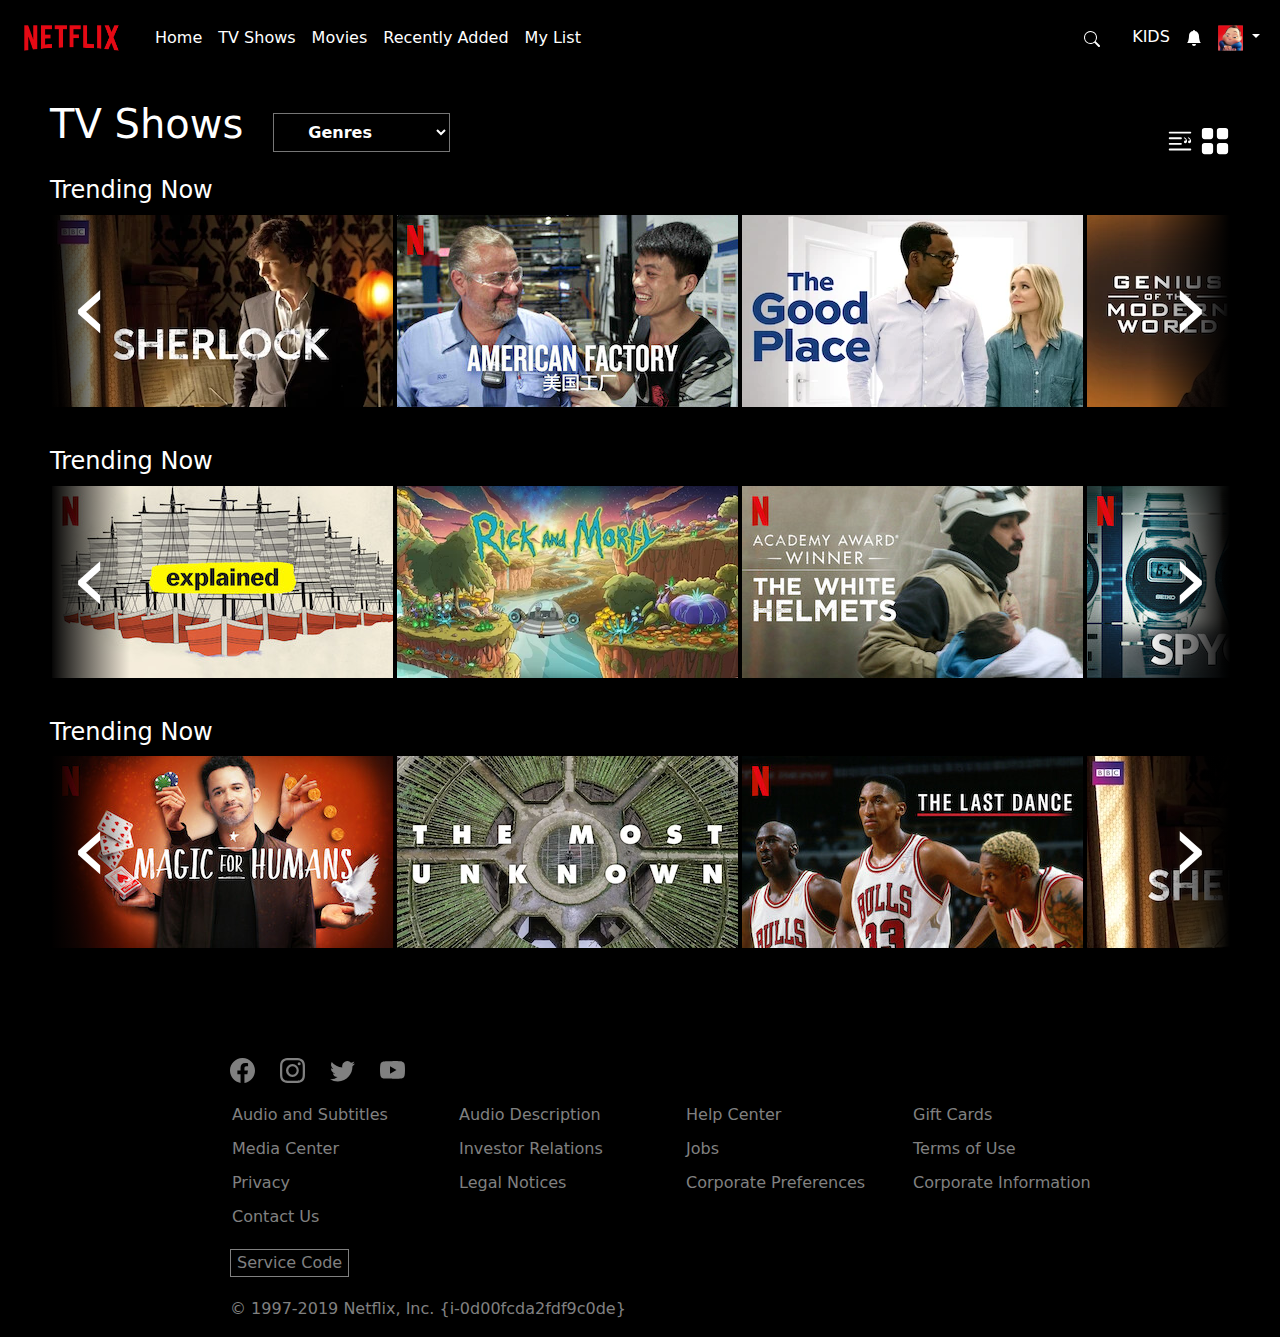
<file: index.html>
<!DOCTYPE html>
<html lang="it">
<head>
    <meta charset="UTF-8">
    <meta name="viewport" content="width=device-width, initial-scale=1.0">
    <title>Netflix</title>
    <link rel="stylesheet" href="/css/reset.css">
    <link rel="stylesheet" href="/css/bootstrap.css">
    <link rel="stylesheet" href="/css/style.css">
</head>
<body>
    <!-- Navbar -->
<nav class="navbar navbar-expand-lg fixed-top ">
    <!-- Container wrapper -->
    <div class="container-fluid">
      <!-- Navbar brand -->
      <a class="navbar-brand" href="#">
        <img src="/assets/netflix_logo.png" height="50" alt="#" loading="lazy" />
      </a>
  
      <!-- Toggle button -->
      <button class="navbar-toggler" type="button" data-mdb-toggle="collapse" data-mdb-target="#navbarSupportedContent"
        aria-controls="navbarSupportedContent" aria-expanded="false" aria-label="Toggle navigation">
        <i class="fas fa-bars"></i>
      </button>
  
      <!-- Collapsible wrapper -->
      <div class="collapse navbar-collapse" id="navbarSupportedContent">
        <!-- Left links -->
        <ul class="navbar-nav me-auto mb-2 mb-lg-0">
          <li class="nav-item">
            <a class="nav-link" aria-current="page" href="#">Home</a>
          </li>
          <li class="nav-item">
            <a class="nav-link" href="#">TV Shows</a>
          </li>
          <li class="nav-item">
            <a class="nav-link" href="#">Movies</a>
          </li>
          <li class="nav-item">
            <a class="nav-link" href="#">Recently Added</a>
          </li>
          <li class="nav-item">
            <a class="nav-link" href="#">My List</a>
          </li>
        </ul>
        <!-- Left links -->
  
        <!-- Search form -->
        <form class="d-flex input-group w-auto">
            <button  type="button" data-mdb-ripple-color="dark" style="padding: .45rem 1.5rem .35rem;">
              <svg xmlns="http://www.w3.org/2000/svg" width="16" height="16" fill="currentColor" class="bi bi-search" viewBox="0 0 16 16">
                  <path d="M11.742 10.344a6.5 6.5 0 1 0-1.397 1.398h-.001c.03.04.062.078.098.115l3.85 3.85a1 1 0 0 0 1.415-1.414l-3.85-3.85a1.007 1.007 0 0 0-.115-.1zM12 6.5a5.5 5.5 0 1 1-11 0 5.5 5.5 0 0 1 11 0"/>
                </svg>
            </button>
          </form>
        <ul class="navbar-nav mb-2 mb-lg-0">
          
            <a class="nav-link" href="#">KIDS</a>
          
            <a class="nav-link" href="#"><svg xmlns="http://www.w3.org/2000/svg" width="16" height="16" fill="currentColor" class="bi bi-bell-fill" viewBox="0 0 16 16">
                <path d="M8 16a2 2 0 0 0 2-2H6a2 2 0 0 0 2 2m.995-14.901a1 1 0 1 0-1.99 0A5.002 5.002 0 0 0 3 6c0 1.098-.5 6-2 7h14c-1.5-1-2-5.902-2-7 0-2.42-1.72-4.44-4.005-4.901z"/>
              </svg>
            </a>
          
            <a class="nav-link dropdown-toggle" href="#" id="navbarDropdown" role="button" data-mdb-toggle="dropdown"
              aria-expanded="false">
              <img src="/assets/avatar.png" class=" img-fluid"
                height='25' width='25' alt="#">
            </a> 
        </ul>
        </div>
    </div>
    <!-- Container wrapper -->
  </nav>
  <!-- Navbar -->

    <div id="contenitore1">
        <div>
            <h1>TV Shows</h1>
            <select>
                <option selected>Genres</option>
                <option value="">Adventure</option>
                <option value="">Action</option>
            </select>
        </div>

        <div>
            <svg xmlns="http://www.w3.org/2000/svg" width="16" height="16" fill="currentColor" class="imgSVG" viewBox="0 0 16 16">
                <path d="M2.5 3a.5.5 0 0 0 0 1h11a.5.5 0 0 0 0-1zm0 3a.5.5 0 0 0 0 1h6a.5.5 0 0 0 0-1zm0 3a.5.5 0 0 0 0 1h6a.5.5 0 0 0 0-1zm0 3a.5.5 0 0 0 0 1h11a.5.5 0 0 0 0-1zm10.113-5.373a6.59 6.59 0 0 0-.445-.275l.21-.352c.122.074.272.17.452.287.18.117.35.26.51.428.156.164.289.351.398.562.11.207.164.438.164.692 0 .36-.072.65-.216.873-.145.219-.385.328-.721.328-.215 0-.383-.07-.504-.211a.697.697 0 0 1-.188-.463c0-.23.07-.404.211-.521.137-.121.326-.182.569-.182h.281a1.686 1.686 0 0 0-.123-.498 1.379 1.379 0 0 0-.252-.37 1.94 1.94 0 0 0-.346-.298zm-2.168 0A6.59 6.59 0 0 0 10 6.352L10.21 6c.122.074.272.17.452.287.18.117.35.26.51.428.156.164.289.351.398.562.11.207.164.438.164.692 0 .36-.072.65-.216.873-.145.219-.385.328-.721.328-.215 0-.383-.07-.504-.211a.697.697 0 0 1-.188-.463c0-.23.07-.404.211-.521.137-.121.327-.182.569-.182h.281a1.749 1.749 0 0 0-.117-.492 1.402 1.402 0 0 0-.258-.375 1.94 1.94 0 0 0-.346-.3z"/>
            </svg>
            <svg xmlns="http://www.w3.org/2000/svg" width="16" height="16" fill="currentColor" class="imgSVG" viewBox="0 0 16 16">
                <path d="M1 2.5A1.5 1.5 0 0 1 2.5 1h3A1.5 1.5 0 0 1 7 2.5v3A1.5 1.5 0 0 1 5.5 7h-3A1.5 1.5 0 0 1 1 5.5zm8 0A1.5 1.5 0 0 1 10.5 1h3A1.5 1.5 0 0 1 15 2.5v3A1.5 1.5 0 0 1 13.5 7h-3A1.5 1.5 0 0 1 9 5.5zm-8 8A1.5 1.5 0 0 1 2.5 9h3A1.5 1.5 0 0 1 7 10.5v3A1.5 1.5 0 0 1 5.5 15h-3A1.5 1.5 0 0 1 1 13.5zm8 0A1.5 1.5 0 0 1 10.5 9h3a1.5 1.5 0 0 1 1.5 1.5v3a1.5 1.5 0 0 1-1.5 1.5h-3A1.5 1.5 0 0 1 9 13.5z"/>
              </svg>
        </div>
    </div>

    <main>
        <div class="contenitoriFilm">
            <h2>Trending Now</h2>
            <div class="wrapper">
                
                <section id="section1">
                    <a href="#section3" class="arrow__btn right arrow">‹</a>
                    <div class="item">
                    <img src="/assets/media/media0.webp" alt="#">
                    </div>
                    <div class="item">
                    <img src="/assets/media/media1.jpg" alt="#">
                    </div>
                    <div class="item">
                    <img src="/assets/media/media2.webp" alt="#">
                    </div>
                    <div class="item">
                    <img src="/assets/media/media3.webp" alt="#">
                    </div>
                    <div class="item">
                    <img src="/assets/media/media4.jpg" alt="#">
                    </div>
                    <a href="#section2" class="arrow__btn right arrow">›</a>
                    </section>
                    <section id="section2">
                    <a href="#section1" class="arrow__btn right arrow">‹</a>
                    <div class="item">
                    <img src="/assets/media/media5.webp" alt="#">
                    </div>
                    <div class="item">
                    <img src="/assets/media/media6.jpg" alt="#">
                    </div>
                    <div class="item">
                    <img src="/assets/media/media7.webp" alt="#">
                    </div>
                    <div class="item">
                    <img src="/assets/media/media8.webp" alt="#">
                    </div>
                    <div class="item">
                    <img src="/assets/media/media9.jpg" alt="#">
                    </div>
                    <a href="#section3" class="arrow__btn right arrow">›</a>
                    </section>
                    <section id="section3">
                    <a href="#section2" class="arrow__btn right arrow">‹</a>
                    <div class="item">
                    <img src="/assets/media/media10.jpg" alt="#">
                    </div>
                    <div class="item">
                    <img src="/assets/media/media11.jpg" alt="#">
                    </div>
                    <div class="item">
                    <img src="/assets/media/media12.jpg" alt="#">
                    </div>
                    <div class="item">
                    <img src="/assets/media/media13.jpg" alt="#">
                    </div>
                    <div class="item">
                    <img src="/assets/media/media14.webp" alt="#">
                    </div>
                    <a href="#section1" class="arrow__btn right arrow">›</a>
                </section>
            </div>   
        </div>

        <div class="contenitoriFilm">
            <h2>Trending Now</h2>
            <div class="wrapper">
                
                <section id="section4">
                    <a href="#section6" class="arrow__btn right arrow">‹</a>
                    <div class="item">
                    <img src="/assets/media/media15.jpg" alt="#">
                    </div>
                    <div class="item">
                    <img src="/assets/media/media16.webp" alt="#">
                    </div>
                    <div class="item">
                    <img src="/assets/media/media17.jpg" alt="#">
                    </div>
                    <div class="item">
                    <img src="/assets/media/media18.jpg" alt="#">
                    </div>
                    <div class="item">
                    <img src="/assets/media/media19.webp" alt="#">
                    </div>
                    <a href="#section5" class="arrow__btn right arrow">›</a>
                    </section>
                    <section id="section5">
                    <a href="#section4" class="arrow__btn right arrow">‹</a>
                    <div class="item">
                    <img src="/assets/media/media20.jpg" alt="#">
                    </div>
                    <div class="item">
                    <img src="/assets/media/media21.webp" alt="#">
                    </div>
                    <div class="item">
                    <img src="/assets/media/media22.webp" alt="#">
                    </div>
                    <div class="item">
                    <img src="/assets/media/media23.webp" alt="#">
                    </div>
                    <div class="item">
                    <img src="/assets/media/media24.jpg" alt="#">
                    </div>
                    <a href="#section6" class="arrow__btn right arrow">›</a>
                    </section>
                    <section id="section6">
                    <a href="#section5" class="arrow__btn right arrow">‹</a>
                    <div class="item">
                    <img src="/assets/media/media25.webp" alt="#">
                    </div>
                    <div class="item">
                    <img src="/assets/media/media26.webp" alt="#">
                    </div>
                    <div class="item">
                    <img src="/assets/media/media27.jpg" alt="#">
                    </div>
                    <div class="item">
                    <img src="/assets/media/media28.jpg" alt="#">
                    </div>
                    <div class="item">
                    <img src="/assets/media/media29.jpg" alt="#">
                    </div>
                    <a href="#section4" class="arrow__btn right arrow">›</a>
                </section>
            </div>   
        </div>

        <div class="contenitoriFilm">
            <h2>Trending Now</h2>
            <div class="wrapper">
                
                <section id="section7">
                    <a href="#section9" class="arrow__btn right arrow">‹</a>
                    <div class="item">
                    <img src="/assets/media/media30.jpg" alt="#">
                    </div>
                    <div class="item">
                    <img src="/assets/media/media31.webp" alt="#">
                    </div>
                    <div class="item">
                    <img src="/assets/media/media32.jpg" alt="#">
                    </div>
                    <div class="item">
                    <img src="/assets/media/media0.webp" alt="#">
                    </div>
                    <div class="item">
                    <img src="/assets/media/media1.jpg" alt="#">
                    </div>
                    <a href="#section8" class="arrow__btn right arrow">›</a>
                    </section>
                    <section id="section8">
                    <a href="#section7" class="arrow__btn right arrow">‹</a>
                    <div class="item">
                    <img src="/assets/media/media2.webp" alt="#">
                    </div>
                    <div class="item">
                    <img src="/assets/media/media3.webp" alt="#">
                    </div>
                    <div class="item">
                    <img src="/assets/media/media4.jpg" alt="#">
                    </div>
                    <div class="item">
                    <img src="/assets/media/media5.webp" alt="#">
                    </div>
                    <div class="item">
                    <img src="/assets/media/media6.jpg" alt="#">
                    </div>
                    <a href="#section9" class="arrow__btn right arrow">›</a>
                    </section>
                    <section id="section9">
                    <a href="#section8" class="arrow__btn right arrow">‹</a>
                    <div class="item">
                    <img src="/assets/media/media7.webp " alt="#">
                    </div>
                    <div class="item">
                    <img src="/assets/media/media8.webp" alt="#">
                    </div>
                    <div class="item">
                    <img src="/assets/media/media9.jpg" alt="#">
                    </div>
                    <div class="item">
                    <img src="/assets/media/media10.jpg" alt="#">
                    </div>
                    <div class="item">
                    <img src="/assets/media/media11.jpg" alt="#">
                    </div>
                    <a href="#section7" class="arrow__btn right arrow">›</a>
                </section>
            </div>   
        </div>
    </main>


    <section class="link">
        <div class="logos">
          <a href="#"><svg xmlns="http://www.w3.org/2000/svg" width="25" height="25" fill="currentColor" class="logo" viewBox="0 0 16 16">
            <path d="M16 8.049c0-4.446-3.582-8.05-8-8.05C3.58 0-.002 3.603-.002 8.05c0 4.017 2.926 7.347 6.75 7.951v-5.625h-2.03V8.05H6.75V6.275c0-2.017 1.195-3.131 3.022-3.131.876 0 1.791.157 1.791.157v1.98h-1.009c-.993 0-1.303.621-1.303 1.258v1.51h2.218l-.354 2.326H9.25V16c3.824-.604 6.75-3.934 6.75-7.951"/>
          </svg></a>
          <a href="#"><svg xmlns="http://www.w3.org/2000/svg" width="25" height="25" fill="currentColor" class="logo" viewBox="0 0 16 16">
            <path d="M8 0C5.829 0 5.556.01 4.703.048 3.85.088 3.269.222 2.76.42a3.917 3.917 0 0 0-1.417.923A3.927 3.927 0 0 0 .42 2.76C.222 3.268.087 3.85.048 4.7.01 5.555 0 5.827 0 8.001c0 2.172.01 2.444.048 3.297.04.852.174 1.433.372 1.942.205.526.478.972.923 1.417.444.445.89.719 1.416.923.51.198 1.09.333 1.942.372C5.555 15.99 5.827 16 8 16s2.444-.01 3.298-.048c.851-.04 1.434-.174 1.943-.372a3.916 3.916 0 0 0 1.416-.923c.445-.445.718-.891.923-1.417.197-.509.332-1.09.372-1.942C15.99 10.445 16 10.173 16 8s-.01-2.445-.048-3.299c-.04-.851-.175-1.433-.372-1.941a3.926 3.926 0 0 0-.923-1.417A3.911 3.911 0 0 0 13.24.42c-.51-.198-1.092-.333-1.943-.372C10.443.01 10.172 0 7.998 0h.003zm-.717 1.442h.718c2.136 0 2.389.007 3.232.046.78.035 1.204.166 1.486.275.373.145.64.319.92.599.28.28.453.546.598.92.11.281.24.705.275 1.485.039.843.047 1.096.047 3.231s-.008 2.389-.047 3.232c-.035.78-.166 1.203-.275 1.485a2.47 2.47 0 0 1-.599.919c-.28.28-.546.453-.92.598-.28.11-.704.24-1.485.276-.843.038-1.096.047-3.232.047s-2.39-.009-3.233-.047c-.78-.036-1.203-.166-1.485-.276a2.478 2.478 0 0 1-.92-.598 2.48 2.48 0 0 1-.6-.92c-.109-.281-.24-.705-.275-1.485-.038-.843-.046-1.096-.046-3.233 0-2.136.008-2.388.046-3.231.036-.78.166-1.204.276-1.486.145-.373.319-.64.599-.92.28-.28.546-.453.92-.598.282-.11.705-.24 1.485-.276.738-.034 1.024-.044 2.515-.045v.002zm4.988 1.328a.96.96 0 1 0 0 1.92.96.96 0 0 0 0-1.92zm-4.27 1.122a4.109 4.109 0 1 0 0 8.217 4.109 4.109 0 0 0 0-8.217zm0 1.441a2.667 2.667 0 1 1 0 5.334 2.667 2.667 0 0 1 0-5.334"/>
          </svg></a>
          <a href="#"><svg xmlns="http://www.w3.org/2000/svg" width="25" height="25" fill="currentColor" class="logo" viewBox="0 0 16 16">
            <path d="M5.026 15c6.038 0 9.341-5.003 9.341-9.334 0-.14 0-.282-.006-.422A6.685 6.685 0 0 0 16 3.542a6.658 6.658 0 0 1-1.889.518 3.301 3.301 0 0 0 1.447-1.817 6.533 6.533 0 0 1-2.087.793A3.286 3.286 0 0 0 7.875 6.03a9.325 9.325 0 0 1-6.767-3.429 3.289 3.289 0 0 0 1.018 4.382A3.323 3.323 0 0 1 .64 6.575v.045a3.288 3.288 0 0 0 2.632 3.218 3.203 3.203 0 0 1-.865.115 3.23 3.23 0 0 1-.614-.057 3.283 3.283 0 0 0 3.067 2.277A6.588 6.588 0 0 1 .78 13.58a6.32 6.32 0 0 1-.78-.045A9.344 9.344 0 0 0 5.026 15"/>
          </svg></a>
          <a href="#"><svg xmlns="http://www.w3.org/2000/svg" width="25" height="25" fill="currentColor" class="logo" viewBox="0 0 16 16">
            <path d="M8.051 1.999h.089c.822.003 4.987.033 6.11.335a2.01 2.01 0 0 1 1.415 1.42c.101.38.172.883.22 1.402l.01.104.022.26.008.104c.065.914.073 1.77.074 1.957v.075c-.001.194-.01 1.108-.082 2.06l-.008.105-.009.104c-.05.572-.124 1.14-.235 1.558a2.007 2.007 0 0 1-1.415 1.42c-1.16.312-5.569.334-6.18.335h-.142c-.309 0-1.587-.006-2.927-.052l-.17-.006-.087-.004-.171-.007-.171-.007c-1.11-.049-2.167-.128-2.654-.26a2.007 2.007 0 0 1-1.415-1.419c-.111-.417-.185-.986-.235-1.558L.09 9.82l-.008-.104A31.4 31.4 0 0 1 0 7.68v-.123c.002-.215.01-.958.064-1.778l.007-.103.003-.052.008-.104.022-.26.01-.104c.048-.519.119-1.023.22-1.402a2.007 2.007 0 0 1 1.415-1.42c.487-.13 1.544-.21 2.654-.26l.17-.007.172-.006.086-.003.171-.007A99.788 99.788 0 0 1 7.858 2h.193zM6.4 5.209v4.818l4.157-2.408z"/>
          </svg></a>
        </div>
        <div class="sub-links">
          <ul>
            <li><a href="#">Audio and Subtitles</a></li>
            <li><a href="#">Audio Description</a></li>
            <li><a href="#">Help Center</a></li>
            <li><a href="#">Gift Cards</a></li>
            <li><a href="#">Media Center</a></li>
            <li><a href="#">Investor Relations</a></li>
            <li><a href="#">Jobs</a></li>
            <li><a href="#">Terms of Use</a></li>
            <li><a href="#">Privacy</a></li>
            <li><a href="#">Legal Notices</a></li>
            <li><a href="#">Corporate Preferences</a></li>
            <li><a href="#">Corporate Information</a></li>
            <li><a href="#">Contact Us</a></li>
          </ul>
        </div>
    </section>

    <footer>
        <button>Service Code</button>
        <address>&copy; 1997-2019 Netflix, Inc. {i-0d00fcda2fdf9c0de}</address>
    </footer>
   
      
    
    
</body>
</html>
</file>
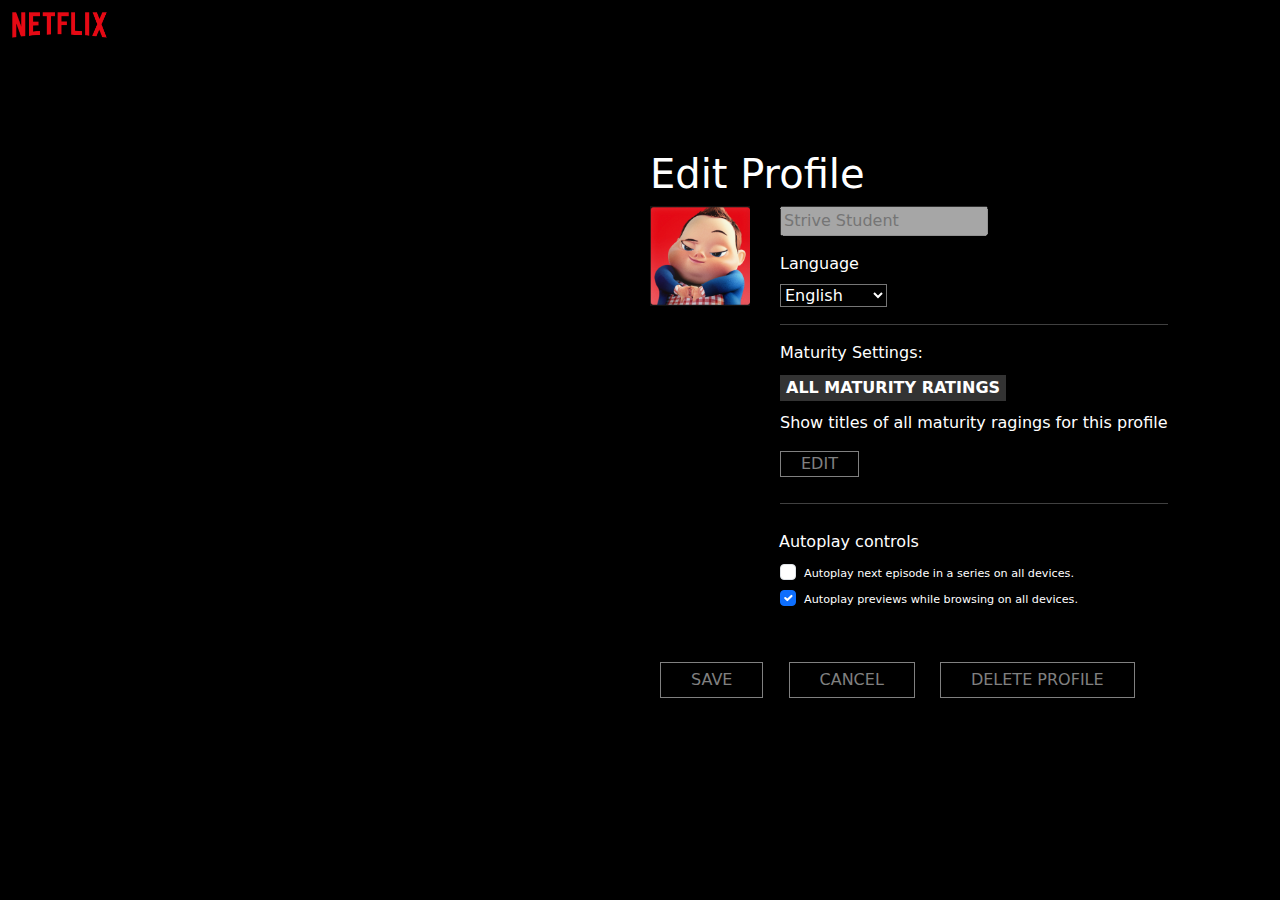
<file: editProfile.html>
<!DOCTYPE html>
<html lang="en">
<head>
    <meta charset="UTF-8">
    <meta name="viewport" content="width=device-width, initial-scale=1.0">
    <title>Document</title>
    <link rel="stylesheet" href="/css/reset.css">
    <link rel="stylesheet" href="/css/bootstrap.css">
    <link rel="stylesheet" href="/css/style2.css">
</head>
<body>
    <header>
        <nav>
            <img src="/assets/netflix_logo.png" height="50" alt="#" loading="lazy" />
        </nav>
    </header>

    <main>
        
        <h1>Edit Profile</h1>
        <div id="contenitore">
            <div>
                <img src="/assets/avatar.png
                " alt="#">
            </div>

            <div>
                <form>
                    <fieldset disabled>
                      <div class="mb-3">
                        <input type="text" id="disabledTextInput"  placeholder="Strive Student">
                      </div>
                    </fieldset>
                      <div class="mb-3">
                        <label class="form-label">Language</label><br>
                        <select>
                          <option>English</option>
                          <option>Italian</option>
                          <option>Portoguals</option>
                        </select>
                      </div>     
                </form>

                <hr>

                
                    <label>Maturity Settings:</label><br>
                    <button id="ratings">ALL MATURITY RATINGS</button>
                    <p>Show titles of all maturity ragings for this profile</p>
                    <button id="edit">EDIT</button>
                

                <hr>

                <div class="form-check">
                    <p>Autoplay controls</p>
                    <input class="form-check-input" type="checkbox" value="" id="flexCheckDefault">
                    <label class="form-check-label">
                      Autoplay next episode in a series on all devices.
                    </label>
                </div>
                <div class="form-check">
                    <input class="form-check-input" type="checkbox" value="" id="flexCheckChecked" checked>
                    <label class="form-check-label">
                      Autoplay previews while browsing on all devices.
                    </label>
                </div>
            </div>
        </div>
        
        
        
        <div id="buttons">
            <button class="specials">SAVE</button>
            <button class="specials">CANCEL</button>
            <button class="specials">DELETE PROFILE</button>
        </div>

    </main>
 
</body>
</html>
</file>
<file: css/style.css>
body {
    background-color: black;
    margin: 0px 50px;
    
}


/* NAV */
nav {
    background-color: black;
    
}

form > button {
    background-color: black;
    border: none;
}

form > button > svg {
    color: white;
}


h1 {
    padding-top: 100px;
    color: white;
}

#contenitore1 {
    display: flex;
    align-items: end;
    justify-content: space-between;
}

#contenitore1 > div:first-child {
    display: flex;
    align-items:baseline
}

#contenitore1 select {
    margin-left: 30px;
    color: white;
    background-color: black;
    padding: 8px 30px;
    font-weight: bold;
}

/* MAIN */
.nav-link:hover {
  color: red;
  font-size: 1.5rem;
}
.wrapper {
    display: grid;
    grid-template-columns: repeat(3, 100%);
    overflow: hidden;
    scroll-behavior: smooth;
   }
   .wrapper section {
    width: 100%;
    position: relative;
    display: grid;
    grid-template-columns: repeat(5, auto);
    margin: 20px 0;
   }
   .wrapper section .item {
    padding: 0 2px;
    transition: 250ms all;
   }
   .wrapper section .item:hover {
    margin: 0 40px;
    transform: scale(1.2);
   }
   .wrapper section a {
    position: absolute;
    color: #fff;
    text-decoration: none;
    font-size: 6em;
    background: black;
    width: 80px;
    padding: 20px;
    text-align: center;
    z-index: 1;
   }
   .wrapper section a:nth-of-type(1) {
    top: 0;
    bottom: 0;
    left: 0;
    background: linear-gradient(-90deg, rgba(0, 0, 0, 0) 0%, black 100%);
   }
   .wrapper section a:nth-of-type(2) {
    top: 0;
    bottom: 0;
    right: 0;
    background: linear-gradient(90deg, rgba(0, 0, 0, 0) 0%, black 100%);
   }
   
   @media only screen and (max-width: 600px) {
    a.arrow__btn {
    display: none;
    }
   }

h2 {
    font-size: 1.5rem;
    margin-bottom: -10px;
    color: white;
}

.contenitoriFilm {
    padding-top: 20px;
}

.imgSVG {
  width: 30px;
  height: 30px;
  color: white;
}


/* SECTION LINK */
.link {
    margin-left: 50px;
    
  }
  
  .sub-links ul {
    list-style: none;
    padding-top: 50px;
    display: grid;
    grid-gap: 10px;
    grid-template-columns: repeat(4, 1fr);
    color: gray;
    margin: 0px 100px;
  }
  
  .sub-links a {
    color: var(--dark);
    text-decoration: none;
  }
  
  .sub-links a:hover {
    color: var(--dark);
    text-decoration: underline;
  }

  .logos {
    margin-left: 120px;
    margin-bottom: -30px;
    margin-top: 90px;
  }
  
  .logos a{
    padding: 10px;
  }
  
  .logo {
    color: grey;
    
  }
  
  
  /* FOOTER */
  footer {
    margin-left: 180px;
  }


  footer button {
    margin: 20px 0px;
    background-color: black;
    color: gray;
    border: 1px solid gray
  }

  footer address {
    color: gray;
  }
</file>
<file: css/style2.css>
body {
    background-color: black;
    font-size: 1rem;
    color: white;
}

main {
    padding-left: 650px;
    padding-top: 100px;
}






#contenitore img {
    width: 100px;
    height: 100px;
}

#contenitore {
    display: flex;
    
}

#contenitore > div:last-child {
    margin-left: 30px;
}



form select {
    background-color: black;
    color: white;
}

#ratings {
    background-color: rgb(51, 51, 51);
    color: white;
    font-weight: bold;
    border: none;
    margin: 10px 0px;
}

#edit {
    background-color: black;
    color: grey;
    border: 1px solid gray;
    padding: 0px 20px;
    margin-bottom: 10px;
}

.form-check p {
    position: relative;
    right: 25px;
    top: 10px;
}

.form-check label {
    font-size: 0.7rem;
}

#buttons {
    margin-top: 50px;   
}

.specials {
    padding: 5px 30px;
    margin: 0px 10px;
    background-color: black;
    color: grey;
    border: 1px solid gray;
}

.specials:hover {
    background-color: white;
    color: black;
    font-weight: bold;
    
}
</file>
